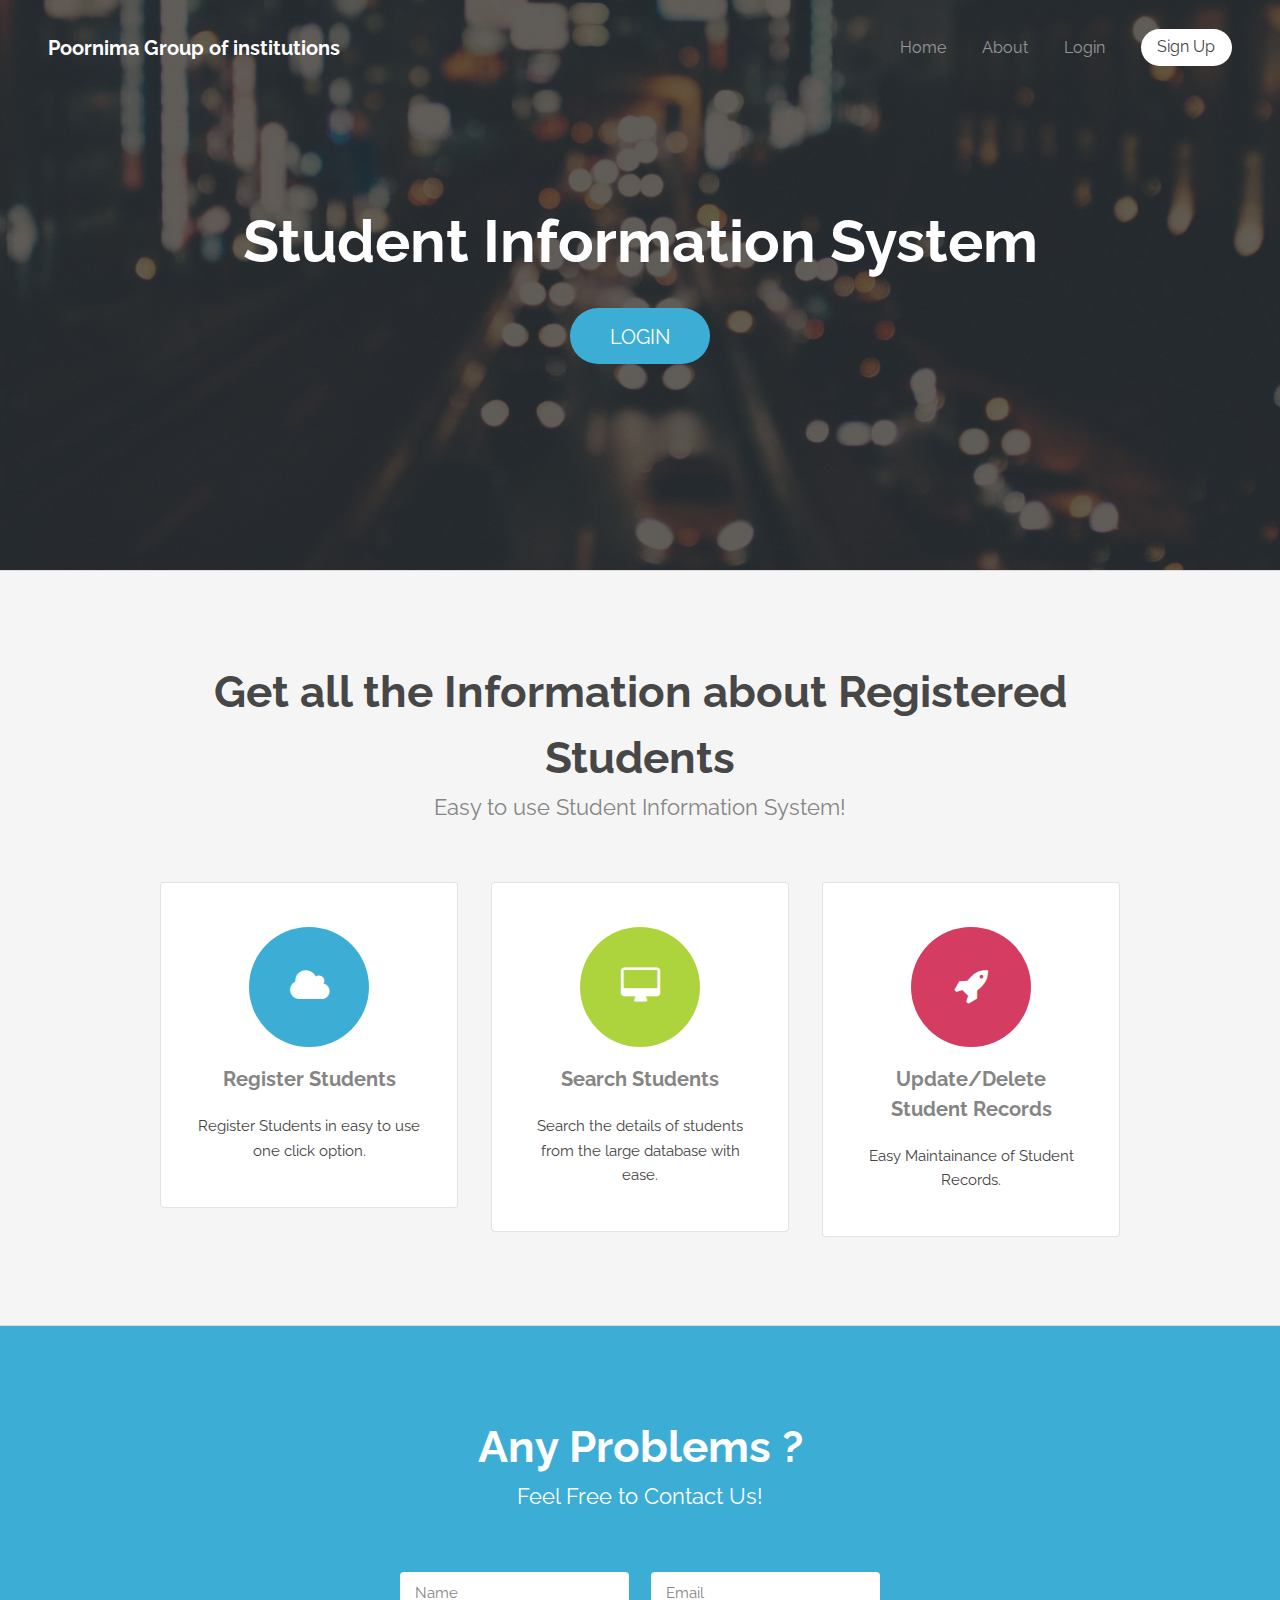
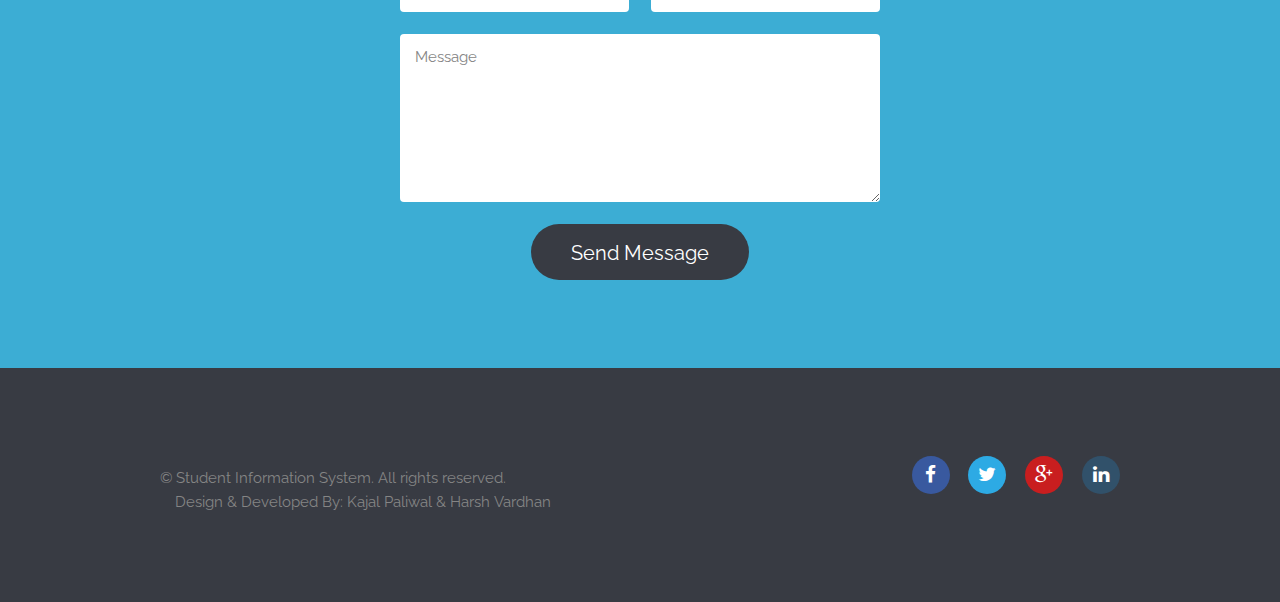
<file: index.html>
<!DOCTYPE html>

<html lang="en">
    <head>
        <meta charset="UTF-8">
        <title>Student Information System</title>
        <meta http-equiv="content-type" content="text/html; charset=utf-8" />
        <meta name="description" content="" />
        <meta name="keywords" content="" />
        <!--[if lte IE 8]><script src="js/html5shiv.js"></script><![endif]-->
        <script src="js/jquery.min.js"></script>
        <script src="js/skel.min.js"></script>
        <script src="js/skel-layers.min.js"></script>
        <script src="js/init.js"></script>
        <noscript>
        <link rel="stylesheet" href="css/skel.css" />
        <link rel="stylesheet" href="css/style.css" />
        <link rel="stylesheet" href="css/style-xlarge.css" />
        </noscript>
    </head>
    <body class="landing">

        
       <!-- Header -->
<header id="header">
    <h1><a href="index.html">Poornima Group of institutions </a></h1>
    <nav id="nav">
        <ul>
            <li><a href="index.html">Home</a></li>
            <li><a href="about.html">About</a></li>
            <li><a href="login.html">Login</a></li>
            <li><a href="registration.html" class="button special">Sign Up</a></li>
        </ul>
    </nav>
</header>

       
        <section id="banner">
            <h2>Student Information System</h2>
            
            <ul class="actions">
                <li>
                    <a href="login.html" class="button big">LOGIN</a>
                </li>
            </ul>
        </section>

        <!-- One -->
        <section id="one" class="wrapper style1 special">
            <div class="container">
                <header class="major">
                    <h2>Get all the Information about Registered Students</h2>
                    <p>Easy to use Student Information System!</p>
                </header>
                <div class="row 150%">
                    <div class="4u 12u$(medium)">
                        <section class="box">
                            <i class="icon big rounded color1 fa-cloud"></i>
                            <h3>Register Students</h3>
                            <p>Register Students in easy to use one click option.</p>
                        </section>
                    </div>
                    <div class="4u 12u$(medium)">
                        <section class="box">
                            <i class="icon big rounded color9 fa-desktop"></i>
                            <h3>Search Students</h3>
                            <p> Search the details of students from the large database with ease.</p>
                        </section>
                    </div>
                    <div class="4u$ 12u$(medium)">
                        <section class="box">
                            <i class="icon big rounded color6 fa-rocket"></i>
                            <h3>Update/Delete Student Records</h3>
                            <p>Easy Maintainance of Student Records.</p>
                        </section>
                    </div>
                </div>
            </div>
        </section>

       
        <!-- Three -->
        <section id="three" class="wrapper style3 special">
            <div class="container">
                <header class="major">
                    <h2>Any Problems ?</h2>
                    <p>Feel Free to Contact Us!</p>
                </header>
            </div>
            <div class="container 50%">
                <form action="#" method="post">
                    <div class="row uniform">
                        <div class="6u 12u$(small)">
                            <input name="name" id="name" value="" placeholder="Name" type="text">
                        </div>
                        <div class="6u$ 12u$(small)">
                            <input name="email" id="email" value="" placeholder="Email" type="email">
                        </div>
                        <div class="12u$">
                            <textarea name="message" id="message" placeholder="Message" rows="6"></textarea>
                        </div>
                        <div class="12u$">
                            <ul class="actions">
                                <li><input value="Send Message" class="special big" type="submit"></li>
                            </ul>
                        </div>
                    </div>
                </form>
            </div>
        </section>

       
       <!-- Footer -->
<footer id="footer">
    <div class="container">
        
        <div class="row">
            <div class="8u 12u$(medium)">
                <ul class="copyright">
                    <li>&copy; Student Information System. All rights reserved.</li>
                    <li>Design &amp; Developed By: Kajal Paliwal & Harsh Vardhan</li>
                </ul>
            </div>
            <div class="4u$ 12u$(medium)">
                <ul class="icons">
                    <li>
                        <a class="icon rounded fa-facebook"><span class="label">Facebook</span></a>
                    </li>
                    <li>
                        <a class="icon rounded fa-twitter"><span class="label">Twitter</span></a>
                    </li>
                    <li>
                        <a class="icon rounded fa-google-plus"><span class="label">Google+</span></a>
                    </li>
                    <li>
                        <a class="icon rounded fa-linkedin"><span class="label">LinkedIn</span></a>
                    </li>
                </ul>
            </div>
        </div>
    </div>
</footer>

    </body>
</html>
</file>
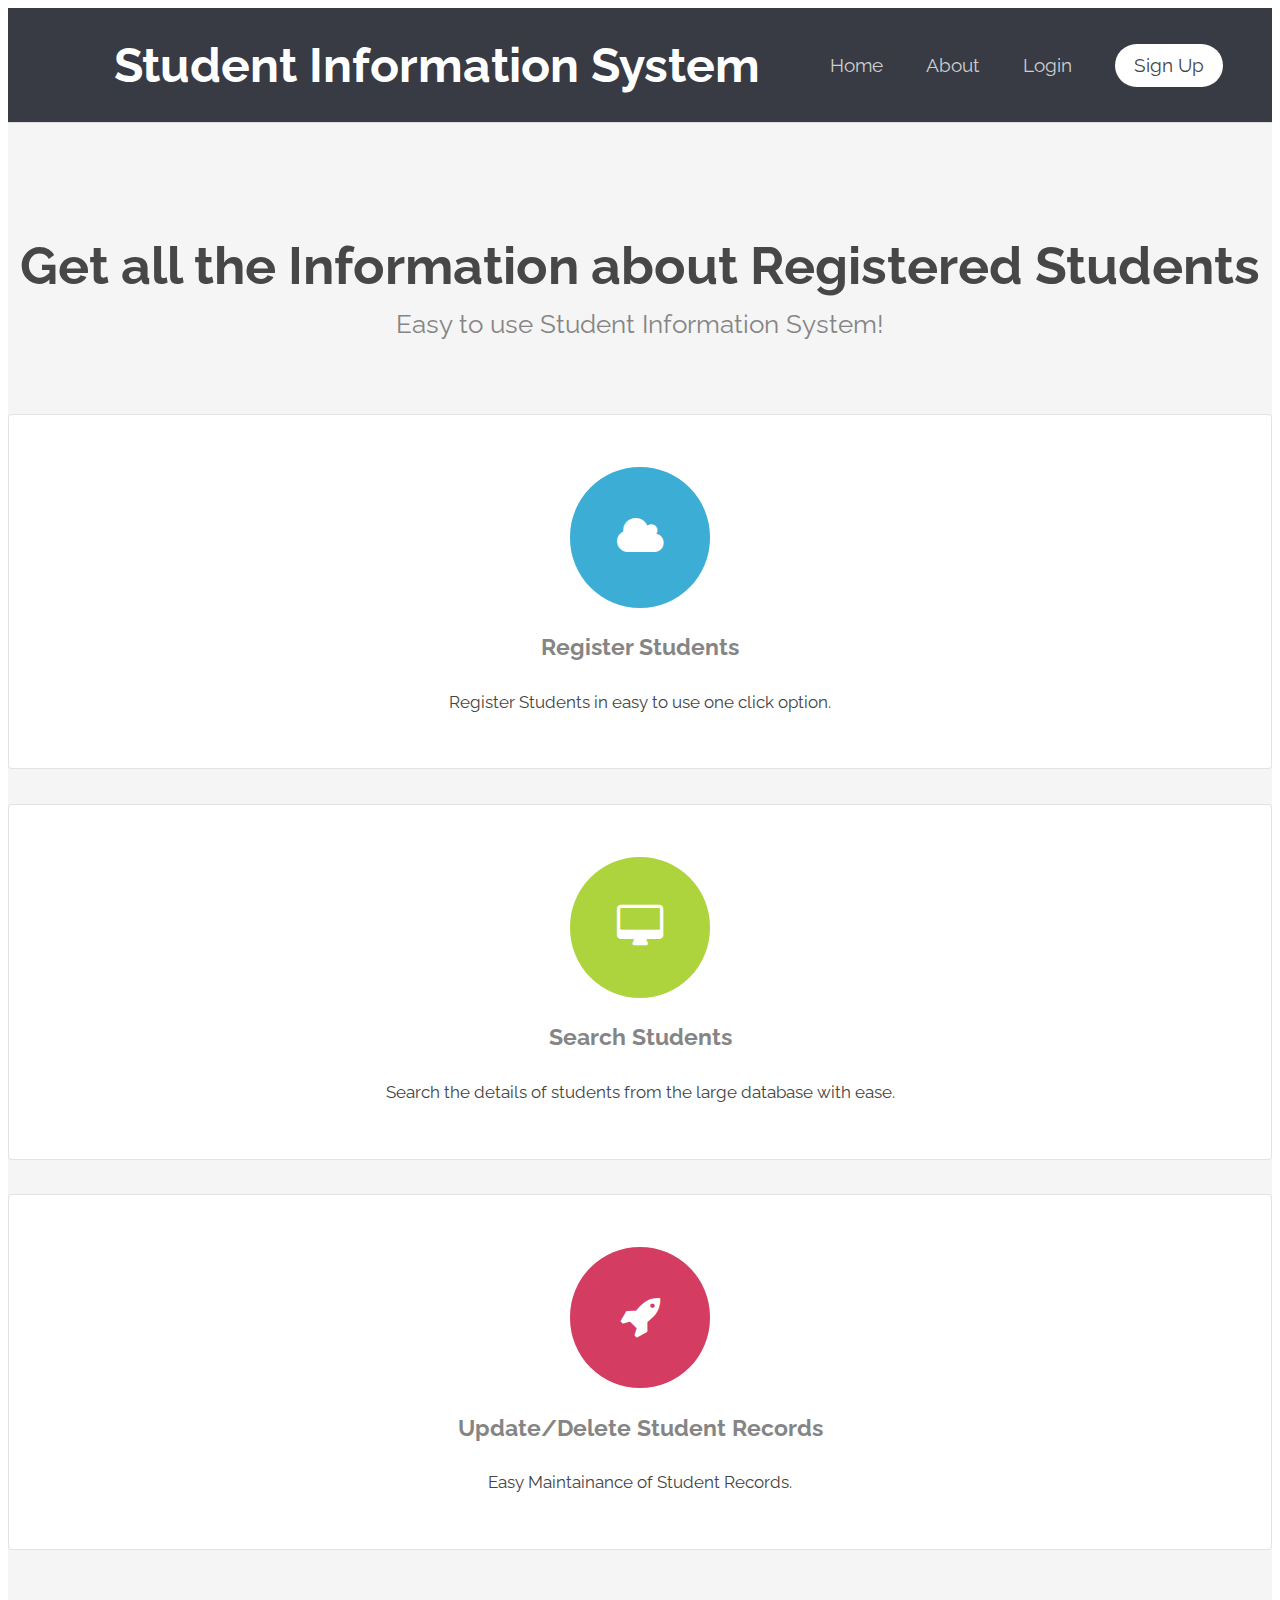
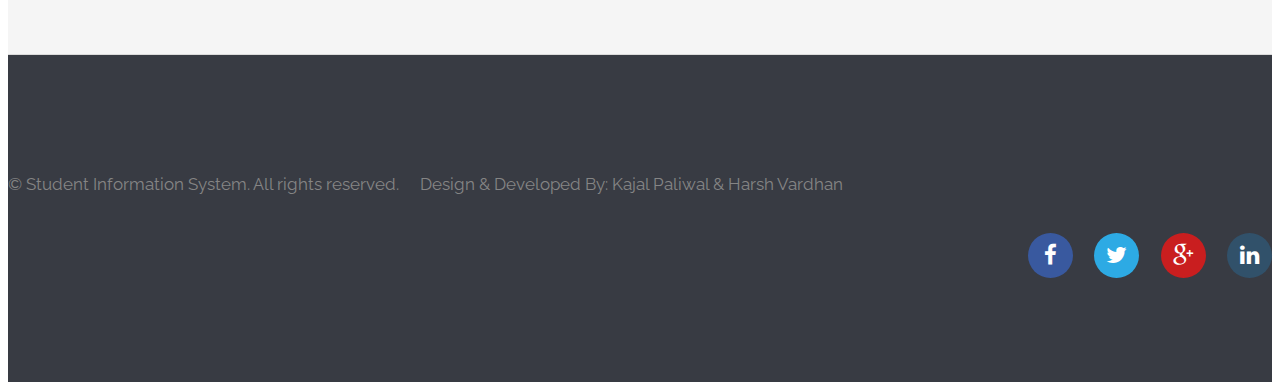
<file: about.html>
<!DOCTYPE html>

<html>
    <head>
        <meta charset="UTF-8">
        <title>About Us</title>
        <link href="css/style.css" rel="stylesheet">
    </head>
    <body>
        
        <!-- Header -->
<header id="header">
    <h1><a href="index.html">Student Information System</a></h1>
    <nav id="nav">
        <ul>
            <li><a href="index.html">Home</a></li>
            <li><a href="about.html">About</a></li>
            <li><a href="login.html">Login</a></li>
            <li><a href="registration.html" class="button special">Sign Up</a></li>
        </ul>
    </nav>
</header>
        <section id="one" class="wrapper style1 special">
            <div class="container">
                <header class="major">
                    <h2>Get all the Information about Registered Students</h2>
                    <p>Easy to use Student Information System!</p>
                </header>
                <div class="row 150%">
                    <div class="4u 12u$(medium)">
                        <section class="box">
                            <i class="icon big rounded color1 fa-cloud"></i>
                            <h3>Register Students</h3>
                            <p>Register Students in easy to use one click option.</p>
                        </section>
                    </div>
                    <div class="4u 12u$(medium)">
                        <section class="box">
                            <i class="icon big rounded color9 fa-desktop"></i>
                            <h3>Search Students</h3>
                            <p> Search the details of students from the large database with ease.</p>
                        </section>
                    </div>
                    <div class="4u$ 12u$(medium)">
                        <section class="box">
                            <i class="icon big rounded color6 fa-rocket"></i>
                            <h3>Update/Delete Student Records</h3>
                            <p>Easy Maintainance of Student Records.</p>
                        </section>
                    </div>
                </div>
            </div>
        </section>
        
       <!-- Footer -->
<footer id="footer">
    <div class="container">
        
        <div class="row">
            <div class="8u 12u$(medium)">
                <ul class="copyright">
                    <li>&copy; Student Information System. All rights reserved.</li>
                    <li>Design &amp; Developed By: Kajal Paliwal & Harsh Vardhan</li>
                </ul>
            </div>
            <div class="4u$ 12u$(medium)">
                <ul class="icons">
                    <li>
                        <a class="icon rounded fa-facebook"><span class="label">Facebook</span></a>
                    </li>
                    <li>
                        <a class="icon rounded fa-twitter"><span class="label">Twitter</span></a>
                    </li>
                    <li>
                        <a class="icon rounded fa-google-plus"><span class="label">Google+</span></a>
                    </li>
                    <li>
                        <a class="icon rounded fa-linkedin"><span class="label">LinkedIn</span></a>
                    </li>
                </ul>
            </div>
        </div>
    </div>
</footer>
    </body>
</html>
</file>
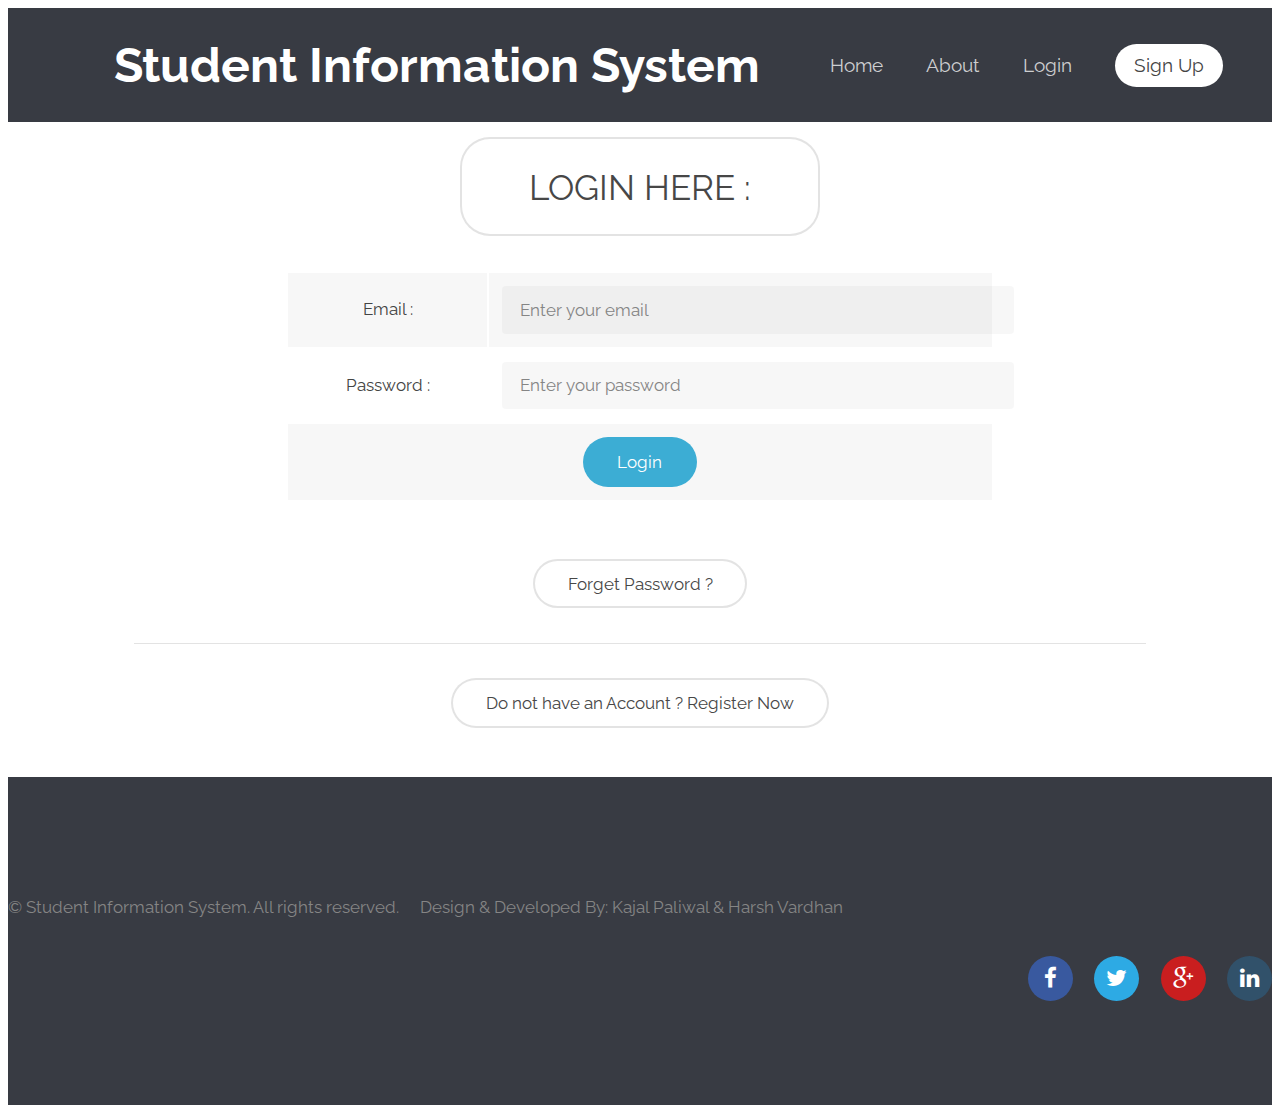
<file: login.html>
<!DOCTYPE html>

<html>
    <head>
        <meta charset="UTF-8">
        <title></title>
         <link href="css/style.css" rel="stylesheet">
        <style>
            #main{
                margin: auto;
                padding: 15px;
                text-align: center;
                min-height: 500px;
                width:80%;

            }
            table{
                margin: auto;
                width: 70%;
            }
            td{
                padding: 10px;
            }
        </style>
       
    </head>
    <body>
      
<!-- Header -->
<header id="header">
    <h1><a href="index.php">Student Information System</a></h1>
    <nav id="nav">
        <ul>
            <li><a href="index.html">Home</a></li>
            <li><a href="about.html">About</a></li>
            <li><a href="login.html">Login</a></li>
            <li><a href="registration.html" class="button special">Sign Up</a></li>
        </ul>
    </nav>
</header>

        <div id="main">
            <h1 class="button alt">LOGIN HERE : </h1>
            <form action="login.php" method="POST">
                <table>
                    <tr>
                        <td>Email : </td>
                        <td> <input type="text" name="email" value="" placeholder="Enter your email" required=""/></td>
                    </tr>
                    <tr>
                        <td>Password : </td>
                        <td> <input type="password" name="password" value="" placeholder="Enter your password" required=""/></td>
                    </tr>
                    <tr>
                        <td colspan="2">
                            <input type="submit"name="submit" value="Login" />
                        </td>
                    </tr>
                </table>
                <br><br>
                <a href="forgot_password.php" class="button alt">Forget Password ? </a>
                <br><hr>
                <a href="registration.php" class="button alt">Do not have an Account ? Register Now </a>

            </form>
         
        </div>

        <!-- Footer -->
<footer id="footer">
    <div class="container">
        
        <div class="row">
            <div class="8u 12u$(medium)">
                <ul class="copyright">
                    <li>&copy; Student Information System. All rights reserved.</li>
                    <li>Design &amp; Developed By: Kajal Paliwal & Harsh Vardhan</li>
                </ul>
            </div>
            <div class="4u$ 12u$(medium)">
                <ul class="icons">
                    <li>
                        <a class="icon rounded fa-facebook"><span class="label">Facebook</span></a>
                    </li>
                    <li>
                        <a class="icon rounded fa-twitter"><span class="label">Twitter</span></a>
                    </li>
                    <li>
                        <a class="icon rounded fa-google-plus"><span class="label">Google+</span></a>
                    </li>
                    <li>
                        <a class="icon rounded fa-linkedin"><span class="label">LinkedIn</span></a>
                    </li>
                </ul>
            </div>
        </div>
    </div>
</footer>
    </body>
</html>
</file>
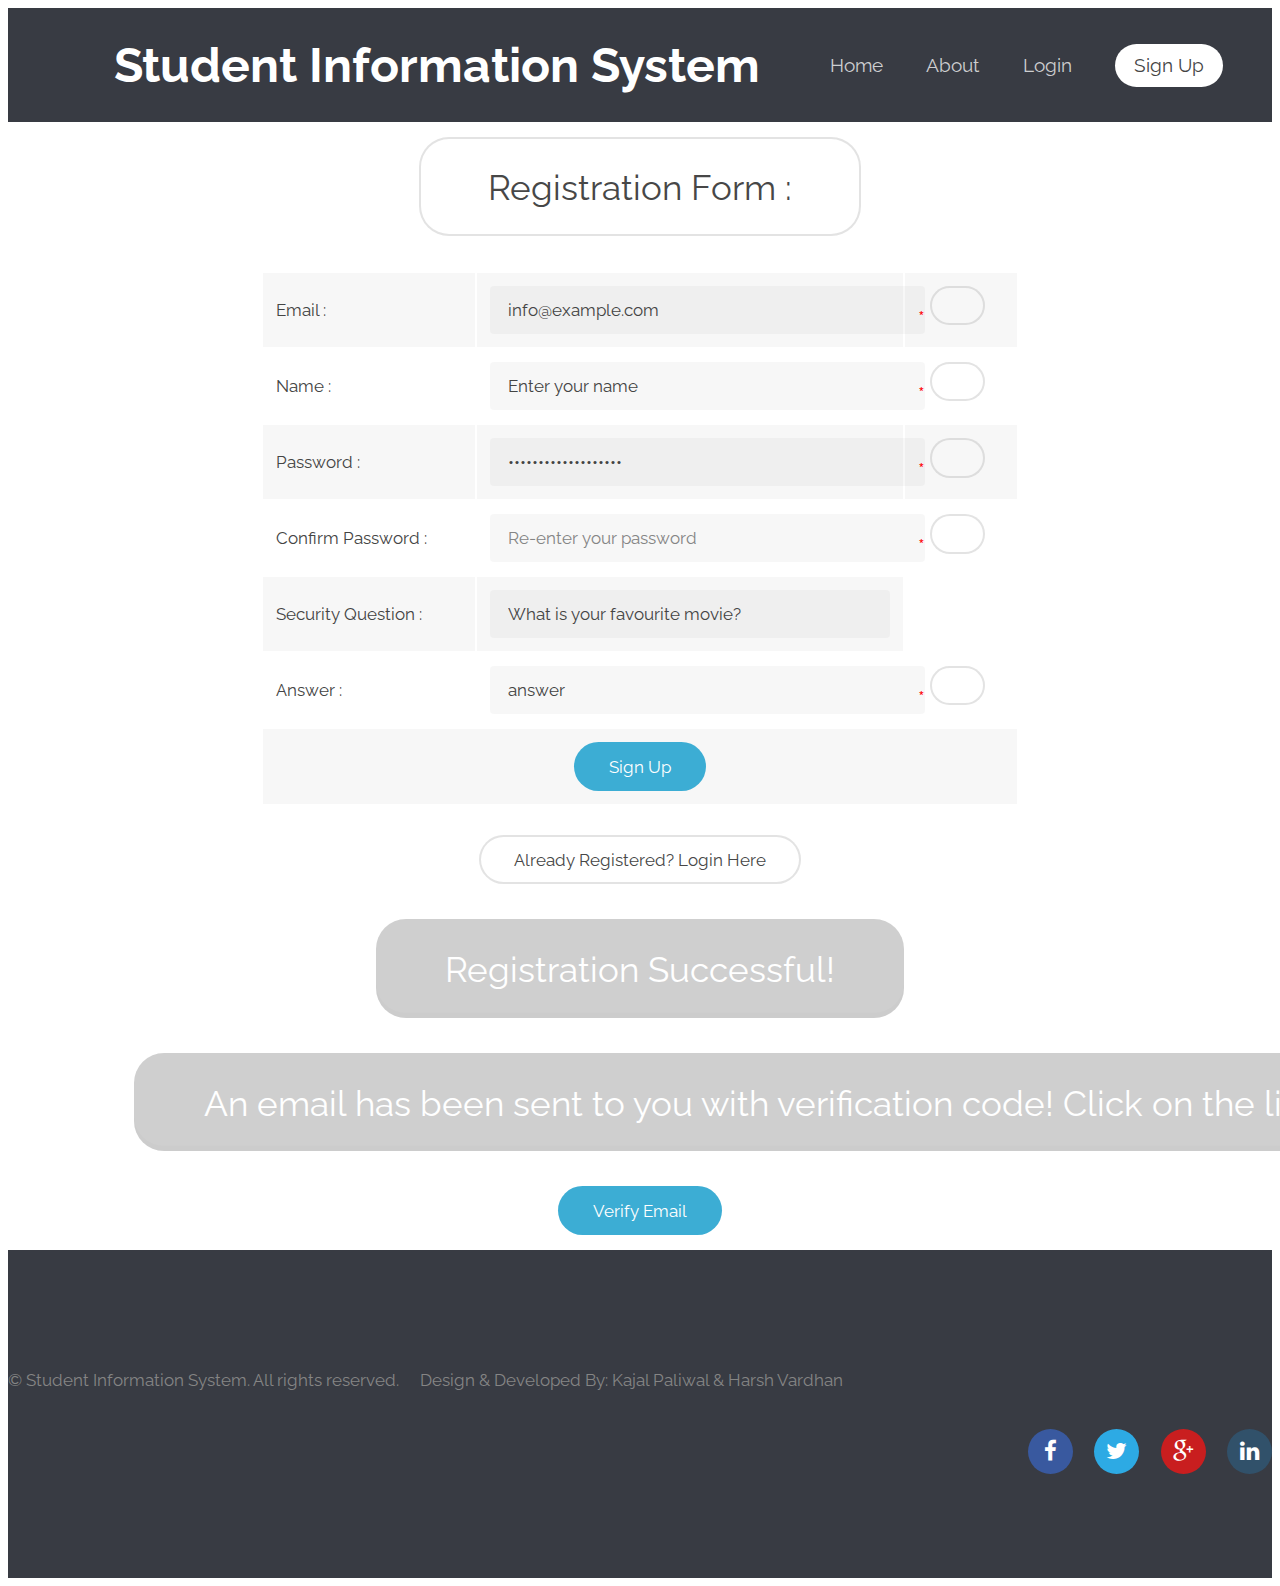
<file: registration.html>
<!DOCTYPE html>

<html>
    <head>
        <meta charset="UTF-8">
        <title></title>
        <link href="css/style.css" rel="stylesheet">
        
        <style>
            #main{
                margin: auto;
                padding: 15px;
                text-align: center;
                min-height: 500px;
                width:80%;

            }
            table{
                margin: auto;
                text-align: justify;
                width: 75%;
            }
            td{
                padding: 10px;
            }
            .error{
                color: red;
                font-size: 1.2em;
            }

        </style>

    </head>
    <body>
        <!-- Header -->
<header id="header">
    <h1><a href="index.html">Student Information System</a></h1>
    <nav id="nav">
        <ul>
            <li><a href="index.html">Home</a></li>
            <li><a href="about.html">About</a></li>
            <li><a href="login.html">Login</a></li>
            <li><a href="registration.html" class="button special">Sign Up</a></li>
        </ul>
    </nav>
</header>
        <div id="main">
            <h1 class="button alt">Registration Form : </h1>
                <form action="registration.php" method="POST">
                    <table>
                        <tr>
                            <td>Email : </td>
                            <td> <input type="text" name="email" value="info@example.com" placeholder="Enter your email"  /></td>
                            <td> <span class="error"> * </span>
                                
                                <span class="button alt small"></span>
                                
                            </td>
                        </tr>
                        <tr>
                            <td>Name : </td>
                            <td> <input type="text" name="name" value="Enter your name" placeholder="Enter your Name" /></td>
                            <td> <span class="error"> * </span>
                                
                                <span class="button alt small">  </span>
                                
                            </td>
                        </tr>
                        <tr>
                            <td>Password : </td>
                            <td> <input type="password" name="password" value="Enter your Password" placeholder="Enter your password" /></td>
                            <td> <span class="error"> * </span>
                                
                                <span class="button alt small"> </span>
                                
                            </td>
                        </tr>
                        <tr>
                            <td>Confirm Password : </td>
                            <td> <input type="password" name="confirm_password" value="" placeholder="Re-enter your password" /></td>
                            <td> <span class="error"> * </span>
                               
                                <span class="button alt small">  </span>
                               
                            </td>
                        </tr>
                        <tr>
                            <td>Security Question : </td>
                            <td> <select name="question">
                                    <option>What is your favourite movie?</option>
                                    <option>What is the name of your first school?</option>
                                    <option>What is your mother's first name?</option>
                                    <option>What is your favourtie pet?</option>
                                </select></td>
                        </tr>
                        <tr>
                            <td>Answer : </td>
                            <td> <input type="text" name="answer" value="answer" placeholder="Enter your answer" /></td>
                            <td> <span class="error"> * </span>
                               
                                <span class="button alt small">  </span>
                               
                            </td>
                        </tr>
                        <tr>
                            <td colspan="3" style="text-align:center">
                                <input type="submit" name="submit" value="Sign Up" />
                            </td>
                        </tr>
                    </table>
                    <br>
                    <a href="login.php" class="button alt">Already Registered? Login Here </a>

                </form>
                <h1 class="button disabled">Registration Successful!</h1><br>
                <h1 class="button disabled">An email has been sent to you with verification code! Click on the link or copy the verification code and verify here..</h1><br>
                <a href="verify_email.php" class="button">Verify Email</a>

        </div>
        
        <!-- Footer -->
<footer id="footer">
    <div class="container">
        
        <div class="row">
            <div class="8u 12u$(medium)">
                <ul class="copyright">
                    <li>&copy; Student Information System. All rights reserved.</li>
                    <li>Design &amp; Developed By: Kajal Paliwal & Harsh Vardhan</li>
                </ul>
            </div>
            <div class="4u$ 12u$(medium)">
                <ul class="icons">
                    <li>
                        <a class="icon rounded fa-facebook"><span class="label">Facebook</span></a>
                    </li>
                    <li>
                        <a class="icon rounded fa-twitter"><span class="label">Twitter</span></a>
                    </li>
                    <li>
                        <a class="icon rounded fa-google-plus"><span class="label">Google+</span></a>
                    </li>
                    <li>
                        <a class="icon rounded fa-linkedin"><span class="label">LinkedIn</span></a>
                    </li>
                </ul>
            </div>
        </div>
    </div>
</footer>
    </body>
</html>
</file>
<file: css/style-xlarge.css>
/*
	Transit by TEMPLATED
	templated.co @templatedco
	Released for free under the Creative Commons Attribution 3.0 license (templated.co/license)
*/

/* Basic */

	body, input, select, textarea {
		font-size: 11pt;
	}
</file>
<file: css/skel.css>
/* Resets (http://meyerweb.com/eric/tools/css/reset/ | v2.0 | 20110126 | License: none (public domain)) */

	html,body,div,span,applet,object,iframe,h1,h2,h3,h4,h5,h6,p,blockquote,pre,a,abbr,acronym,address,big,cite,code,del,dfn,em,img,ins,kbd,q,s,samp,small,strike,strong,sub,sup,tt,var,b,u,i,center,dl,dt,dd,ol,ul,li,fieldset,form,label,legend,table,caption,tbody,tfoot,thead,tr,th,td,article,aside,canvas,details,embed,figure,figcaption,footer,header,hgroup,menu,nav,output,ruby,section,summary,time,mark,audio,video{margin:0;padding:0;border:0;font-size:100%;font:inherit;vertical-align:baseline;}article,aside,details,figcaption,figure,footer,header,hgroup,menu,nav,section{display:block;}body{line-height:1;}ol,ul{list-style:none;}blockquote,q{quotes:none;}blockquote:before,blockquote:after,q:before,q:after{content:'';content:none;}table{border-collapse:collapse;border-spacing:0;}body{-webkit-text-size-adjust:none}

/* Box Model */

	*, *:before, *:after {
		-moz-box-sizing: border-box;
		-webkit-box-sizing: border-box;
		box-sizing: border-box;
	}

/* Container */

	.container {
		margin-left: auto;
		margin-right: auto;

		/* width: (containers) */
		width: 1200px;
	}

	/* Modifiers */

		/* 125% */
			.container.\31 25\25 {
				width: 100%;

				/* max-width: (containers * 1.25) */
				max-width: 1500px;

				/* min-width: (containers) */
				min-width: 1200px;
			}

		/* 75% */
			.container.\37 5\25 {

				/* width: (containers * 0.75) */
				width: 900px;

			}

		/* 50% */
			.container.\35 0\25 {

				/* width: (containers * 0.50) */
				width: 600px;

			}

		/* 25% */
			.container.\32 5\25 {

				/* width: (containers * 0.25) */
				width: 300px;

			}

/* Grid */

	.row {
		border-bottom: solid 1px transparent;
	}

	.row > * {
		float: left;
	}

	.row:after, .row:before {
		content: '';
		display: block;
		clear: both;
		height: 0;
	}

	.row.uniform > * > :first-child {
		margin-top: 0;
	}

	.row.uniform > * > :last-child {
		margin-bottom: 0;
	}

	/* Gutters */

		/* Normal */

			.row > * {
				/* padding: (gutters.horizontal) 0 0 (gutters.vertical) */
				padding: 0 0 0 2em;
			}

			.row {
				/* margin: -(gutters.horizontal) 0 -1px -(gutters.vertical) */
				margin: 0 0 -1px -2em;
			}

			.row.uniform > * {
				/* padding: (gutters.vertical) 0 0 (gutters.vertical) */
				padding: 2em 0 0 2em;
			}

			.row.uniform {
				/* margin: -(gutters.vertical) 0 -1px -(gutters.vertical) */
				margin: -2em 0 -1px -2em;
			}

		/* 200% */

			.row.\32 00\25 > * {
				/* padding: (gutters.horizontal) 0 0 (gutters.vertical) */
				padding: 0 0 0 4em;
			}

			.row.\32 00\25 {
				/* margin: -(gutters.horizontal) 0 -1px -(gutters.vertical) */
				margin: 0 0 -1px -4em;
			}

			.row.uniform.\32 00\25 > * {
				/* padding: (gutters.vertical) 0 0 (gutters.vertical) */
				padding: 4em 0 0 4em;
			}

			.row.uniform.\32 00\25 {
				/* margin: -(gutters.vertical) 0 -1px -(gutters.vertical) */
				margin: -4em 0 -1px -4em;
			}

		/* 150% */

			.row.\31 50\25 > * {
				/* padding: (gutters.horizontal) 0 0 (gutters.vertical) */
				padding: 0 0 0 1.5em;
			}

			.row.\31 50\25 {
				/* margin: -(gutters.horizontal) 0 -1px -(gutters.vertical) */
				margin: 0 0 -1px -1.5em;
			}

			.row.uniform.\31 50\25 > * {
				/* padding: (gutters.vertical) 0 0 (gutters.vertical) */
				padding: 1.5em 0 0 1.5em;
			}

			.row.uniform.\31 50\25 {
				/* margin: -(gutters.vertical) 0 -1px -(gutters.vertical) */
				margin: -1.5em 0 -1px -1.5em;
			}

		/* 50% */

			.row.\35 0\25 > * {
				/* padding: (gutters.horizontal) 0 0 (gutters.vertical) */
				padding: 0 0 0 1em;
			}

			.row.\35 0\25 {
				/* margin: -(gutters.horizontal) 0 -1px -(gutters.vertical) */
				margin: 0 0 -1px -1em;
			}

			.row.uniform.\35 0\25 > * {
				/* padding: (gutters.vertical) 0 0 (gutters.vertical) */
				padding: 1em 0 0 1em;
			}

			.row.uniform.\35 0\25 {
				/* margin: -(gutters.vertical) 0 -1px -(gutters.vertical) */
				margin: -1em 0 -1px -1em;
			}

		/* 25% */

			.row.\32 5\25 > * {
				/* padding: (gutters.horizontal) 0 0 (gutters.vertical) */
				padding: 0 0 0 0.5em;
			}

			.row.\32 5\25 {
				/* margin: -(gutters.horizontal) 0 -1px -(gutters.vertical) */
				margin: 0 0 -1px -0.5em;
			}

			.row.uniform.\32 5\25 > * {
				/* padding: (gutters.vertical) 0 0 (gutters.vertical) */
				padding: 0.5em 0 0 0.5em;
			}

			.row.uniform.\32 5\25 {
				/* margin: -(gutters.vertical) 0 -1px -(gutters.vertical) */
				margin: -0.5em 0 -1px -0.5em;
			}

		/* 0% */

			.row.\30 \25 > * {
				padding: 0;
			}

			.row.\30 \25 {
				margin: 0 0 -1px 0;
			}

	/* Cells */

		.\31 2u, .\31 2u\24 { width: 100%; clear: none; margin-left: 0; }
		.\31 1u, .\31 1u\24 { width: 91.6666666667%; clear: none; margin-left: 0; }
		.\31 0u, .\31 0u\24 { width: 83.3333333333%; clear: none; margin-left: 0; }
		.\39 u, .\39 u\24 { width: 75%; clear: none; margin-left: 0; }
		.\38 u, .\38 u\24 { width: 66.6666666667%; clear: none; margin-left: 0; }
		.\37 u, .\37 u\24 { width: 58.3333333333%; clear: none; margin-left: 0; }
		.\36 u, .\36 u\24 { width: 50%; clear: none; margin-left: 0; }
		.\35 u, .\35 u\24 { width: 41.6666666667%; clear: none; margin-left: 0; }
		.\34 u, .\34 u\24 { width: 33.3333333333%; clear: none; margin-left: 0; }
		.\33 u, .\33 u\24 { width: 25%; clear: none; margin-left: 0; }
		.\32 u, .\32 u\24 { width: 16.6666666667%; clear: none; margin-left: 0; }
		.\31 u, .\31 u\24 { width: 8.3333333333%; clear: none; margin-left: 0; }

		.\31 2u\24 + *,
		.\31 1u\24 + *,
		.\31 0u\24 + *,
		.\39 u\24 + *,
		.\38 u\24 + *,
		.\37 u\24 + *,
		.\36 u\24 + *,
		.\35 u\24 + *,
		.\34 u\24 + *,
		.\33 u\24 + *,
		.\32 u\24 + *,
		.\31 u\24 + * {
			clear: left;
		}

		.\-11u { margin-left: 91.6666666667% }
		.\-10u { margin-left: 83.3333333333% }
		.\-9u { margin-left: 75% }
		.\-8u { margin-left: 66.6666666667% }
		.\-7u { margin-left: 58.3333333333% }
		.\-6u { margin-left: 50% }
		.\-5u { margin-left: 41.6666666667% }
		.\-4u { margin-left: 33.3333333333% }
		.\-3u { margin-left: 25% }
		.\-2u { margin-left: 16.6666666667% }
		.\-1u { margin-left: 8.3333333333% }
</file>
<file: css/style.css>
@charset "UTF-8";
@import url(font-awesome.min.css);
@import url(http://fonts.googleapis.com/css?family=Raleway:700,400);



/* Basic */

	body {
		background: #fff;
	}

		body.is-loading *, body.is-loading *:before, body.is-loading *:after {
			-moz-animation: none !important;
			-webkit-animation: none !important;
			-o-animation: none !important;
			-ms-animation: none !important;
			animation: none !important;
			-moz-transition: none !important;
			-webkit-transition: none !important;
			-o-transition: none !important;
			-ms-transition: none !important;
			transition: none !important;
		}

	body, input, select, textarea {
		color: #444;
		font-family: "Raleway", Helvetica, sans-serif;
		font-size: 13pt;
		font-weight: 400;
		line-height: 1.65em;
	}

	a {
		color: #383b43;
		text-decoration: none;
	}

		a:active, a:hover {
			text-decoration: underline;
		}

	strong, b {
		color: #474747;
		font-weight: 700;
	}

	em, i {
		font-style: italic;
	}

	p {
		margin: 0 0 2em 0;
	}

	h1, h2, h3, h4, h5, h6 {
		color: #474747;
		font-weight: 700;
		line-height: 1em;
		margin: 0 0 1em 0;
	}

		h1 a, h2 a, h3 a, h4 a, h5 a, h6 a {
			color: inherit;
			text-decoration: none;
		}

	h2 {
		font-size: 1.75em;
		line-height: 1.5em;
	}

	h3 {
		font-size: 1.35em;
		line-height: 1.5em;
	}

	h4 {
		font-size: 1.1em;
		line-height: 1.5em;
	}

	h5 {
		font-size: 0.9em;
		line-height: 1.5em;
	}

	h6 {
		font-size: 0.7em;
		line-height: 1.5em;
	}

	sub {
		font-size: 0.8em;
		position: relative;
		top: 0.5em;
	}

	sup {
		font-size: 0.8em;
		position: relative;
		top: -0.5em;
	}

	hr {
		border: 0;
		border-bottom: solid 1px rgba(144, 144, 144, 0.25);
		margin: 2em 0;
	}

		hr.major {
			margin: 3em 0;
		}

	blockquote {
		border-left: solid 4px rgba(144, 144, 144, 0.25);
		font-style: italic;
		margin: 0 0 2em 0;
		padding: 0.5em 0 0.5em 2em;
	}

	code {
		background: rgba(144, 144, 144, 0.075);
		border-radius: 4px;
		border: solid 1px rgba(144, 144, 144, 0.25);
		font-family: "Courier New", monospace;
		font-size: 0.9em;
		margin: 0 0.25em;
		padding: 0.25em 0.65em;
	}

	pre {
		-webkit-overflow-scrolling: touch;
		font-family: "Courier New", monospace;
		font-size: 0.9em;
		margin: 0 0 2em 0;
	}

		pre code {
			display: block;
			line-height: 1.75em;
			padding: 1em 1.5em;
			overflow-x: auto;
		}

	.align-left {
		text-align: left;
	}

	.align-center {
		text-align: center;
	}

	.align-right {
		text-align: right;
	}

/* Section/Article */

	section.special, article.special {
		text-align: center;
	}

	header p {
		color: #858585;
		position: relative;
		margin: 0 0 1.5em 0;
	}

	header h2 + p {
		font-size: 1.25em;
		margin-top: -1em;
		line-height: 1.5em;
	}

	header h3 + p {
		font-size: 1.1em;
		margin-top: -0.8em;
		line-height: 1.5em;
	}

	header h4 + p,
	header h5 + p,
	header h6 + p {
		font-size: 0.9em;
		margin-top: -0.6em;
		line-height: 1.5em;
	}

	header.major {
		text-align: center;
		margin-bottom: 4em;
	}

		header.major h2 {
			font-size: 3em;
			margin-bottom: 0.5em;
		}

		header.major p {
			font-size: 1.5em;
		}

/* Form */

	form {
		margin: 0 0 2em 0;
	}

	label {
		color: #474747;
		display: block;
		font-size: 0.9em;
		font-weight: 700;
		margin: 0 0 1em 0;
	}

	input[type="text"],
	input[type="password"],
	input[type="email"],
	select,
	textarea {
		-moz-appearance: none;
		-webkit-appearance: none;
		-o-appearance: none;
		-ms-appearance: none;
		appearance: none;
		background: rgba(144, 144, 144, 0.075);
		border-radius: 4px;
		border: none;
		color: inherit;
		display: block;
		outline: 0;
		padding: 0 1em;
		text-decoration: none;
		width: 100%;
	}

		input[type="text"]:invalid,
		input[type="password"]:invalid,
		input[type="email"]:invalid,
		select:invalid,
		textarea:invalid {
			box-shadow: none;
		}

		input[type="text"]:focus,
		input[type="password"]:focus,
		input[type="email"]:focus,
		select:focus,
		textarea:focus {
			border-color: #383b43;
			box-shadow: 0 0 0 1px #383b43;
		}

	.select-wrapper {
		text-decoration: none;
		display: block;
		position: relative;
	}

		.select-wrapper:before {
			content: "";
			-moz-osx-font-smoothing: grayscale;
			-webkit-font-smoothing: antialiased;
			font-family: FontAwesome;
			font-style: normal;
			font-weight: normal;
			text-transform: none !important;
		}

		.select-wrapper:before {
			color: rgba(144, 144, 144, 0.25);
			display: block;
			height: 2.75em;
			line-height: 2.75em;
			pointer-events: none;
			position: absolute;
			right: 0;
			text-align: center;
			top: 0;
			width: 2.75em;
		}

		.select-wrapper select::-ms-expand {
			display: none;
		}

	input[type="text"],
	input[type="password"],
	input[type="email"],
	select {
		height: 2.75em;
	}

	textarea {
		padding: 0.75em 1em;
	}

	input[type="checkbox"],
	input[type="radio"] {
		-moz-appearance: none;
		-webkit-appearance: none;
		-o-appearance: none;
		-ms-appearance: none;
		appearance: none;
		display: block;
		float: left;
		margin-right: -2em;
		opacity: 0;
		width: 1em;
		z-index: -1;
	}

		input[type="checkbox"] + label,
		input[type="radio"] + label {
			text-decoration: none;
			color: #444;
			cursor: pointer;
			display: inline-block;
			font-size: 1em;
			font-weight: 400;
			padding-left: 2.4em;
			padding-right: 0.75em;
			position: relative;
		}

			input[type="checkbox"] + label:before,
			input[type="radio"] + label:before {
				-moz-osx-font-smoothing: grayscale;
				-webkit-font-smoothing: antialiased;
				font-family: FontAwesome;
				font-style: normal;
				font-weight: normal;
				text-transform: none !important;
			}

			input[type="checkbox"] + label:before,
			input[type="radio"] + label:before {
				background: rgba(144, 144, 144, 0.075);
				border-radius: 4px;
				border: solid 1px rgba(144, 144, 144, 0.25);
				content: '';
				display: inline-block;
				height: 1.65em;
				left: 0;
				line-height: 1.58125em;
				position: absolute;
				text-align: center;
				top: 0;
				width: 1.65em;
			}

		input[type="checkbox"]:checked + label:before,
		input[type="radio"]:checked + label:before {
			background: #3cadd4;
			border-color: #3cadd4;
			color: #ffffff;
			content: '\f00c';
		}

		input[type="checkbox"]:focus + label:before,
		input[type="radio"]:focus + label:before {
			border-color: #383b43;
			box-shadow: 0 0 0 1px #383b43;
		}

	input[type="checkbox"] + label:before {
		border-radius: 4px;
	}

	input[type="radio"] + label:before {
		border-radius: 100%;
	}

	::-webkit-input-placeholder {
		color: #858585 !important;
		opacity: 1.0;
	}

	:-moz-placeholder {
		color: #858585 !important;
		opacity: 1.0;
	}

	::-moz-placeholder {
		color: #858585 !important;
		opacity: 1.0;
	}

	:-ms-input-placeholder {
		color: #858585 !important;
		opacity: 1.0;
	}

	.formerize-placeholder {
		color: #858585 !important;
		opacity: 1.0;
	}

/* Box */

	.box {
		border-radius: 4px;
		border: solid 1px rgba(144, 144, 144, 0.25);
		margin-bottom: 2em;
		padding: 1.5em;
	}

		.box > :last-child,
		.box > :last-child > :last-child,
		.box > :last-child > :last-child > :last-child {
			margin-bottom: 0;
		}

		.box.alt {
			border: 0;
			border-radius: 0;
			padding: 0;
		}

/* Icon */

	.icon {
		text-decoration: none;
		border-bottom: none;
		position: relative;
	}

		.icon:before {
			-moz-osx-font-smoothing: grayscale;
			-webkit-font-smoothing: antialiased;
			font-family: FontAwesome;
			font-style: normal;
			font-weight: normal;
			text-transform: none !important;
		}

		.icon:active, .icon:hover {
			text-decoration: none;
		}

		.icon > .label {
			display: none;
		}

		.icon.rounded {
			background-color: #383b43;
			border-radius: 100%;
			color: #ffffff;
			display: inline-block;
			height: 3.25em;
			line-height: 3.25em;
			text-align: center;
			width: 3.25em;
		}

			.icon.rounded.big {
				font-size: 2.5em;
				margin-bottom: 0.5em;
			}

			.icon.rounded.color1 {
				background-color: #3cadd4;
			}

			.icon.rounded.color2 {
				background-color: #3c61d4;
			}

			.icon.rounded.color3 {
				background-color: #633cd4;
			}

			.icon.rounded.color4 {
				background-color: #af3cd4;
			}

			.icon.rounded.color5 {
				background-color: #d43cad;
			}

			.icon.rounded.color6 {
				background-color: #d43c61;
			}

			.icon.rounded.color7 {
				background-color: #d4633c;
			}

			.icon.rounded.color8 {
				background-color: #d4af3c;
			}

			.icon.rounded.color9 {
				background-color: #add43c;
			}

			.icon.rounded.color10 {
				background-color: #61d43c;
			}

			.icon.rounded.fa-twitter {
				background-color: #2daae4;
			}

			.icon.rounded.fa-facebook {
				background-color: #39599f;
			}

			.icon.rounded.fa-google-plus {
				background-color: #c91e1f;
			}

			.icon.rounded.fa-dribbble {
				background-color: #c4376b;
			}

			.icon.rounded.fa-tumblr, .icon.rounded.fa-linkedin {
				background-color: #31516a;
			}

			.icon.rounded.fa-rss {
				background-color: #f2600b;
			}

/* Image */

	.image {
		border-radius: 4px;
		border: 0;
		display: inline-block;
		position: relative;
	}

		.image img {
			border-radius: 4px;
			display: block;
		}

		.image.left {
			float: left;
			padding: 0 1.5em 1em 0;
			top: 0.25em;
		}

		.image.right {
			float: right;
			padding: 0 0 1em 1.5em;
			top: 0.25em;
		}

		.image.left, .image.right {
			max-width: 40%;
		}

			.image.left img, .image.right img {
				width: 100%;
			}

		.image.fit {
			display: block;
			margin: 0 0 2em 0;
			width: 100%;
		}

			.image.fit img {
				width: 100%;
			}

/* List */

	ol {
		list-style: decimal;
		margin: 0 0 2em 0;
		padding-left: 1.25em;
	}

		ol li {
			padding-left: 0.25em;
		}

	ul {
		list-style: disc;
		margin: 0 0 2em 0;
		padding-left: 1em;
	}

		ul li {
			padding-left: 0.5em;
		}

		ul.alt {
			list-style: none;
			padding-left: 0;
		}

			ul.alt li {
				border-top: solid 1px rgba(144, 144, 144, 0.25);
				padding: 0.5em 0;
			}

				ul.alt li:first-child {
					border-top: 0;
					padding-top: 0;
				}

		ul.unstyled {
			list-style: none;
			padding-left: 0;
		}

			ul.unstyled li {
				padding: 0.4em 0;
			}

		ul.icons {
			cursor: default;
			list-style: none;
			padding-left: 0;
		}

			ul.icons li {
				display: inline-block;
				padding: 0 1em 0 0;
			}

				ul.icons li:last-child {
					padding-right: 0;
				}

				ul.icons li .icon:before {
					font-size: 2em;
				}

		ul.actions {
			cursor: default;
			list-style: none;
			padding-left: 0;
		}

			ul.actions li {
				display: inline-block;
				padding: 0 1em 0 0;
				vertical-align: middle;
			}

				ul.actions li:last-child {
					padding-right: 0;
				}

			ul.actions.small li {
				padding: 0 0.5em 0 0;
			}

			ul.actions.vertical li {
				display: block;
				padding: 1em 0 0 0;
			}

				ul.actions.vertical li:first-child {
					padding-top: 0;
				}

				ul.actions.vertical li > * {
					margin-bottom: 0;
				}

			ul.actions.vertical.small li {
				padding: 0.5em 0 0 0;
			}

				ul.actions.vertical.small li:first-child {
					padding-top: 0;
				}

			ul.actions.fit {
				display: table;
				margin-left: -1em;
				padding: 0;
				table-layout: fixed;
				width: calc(100% + 1em);
			}

				ul.actions.fit li {
					display: table-cell;
					padding: 0 0 0 1em;
				}

					ul.actions.fit li > * {
						margin-bottom: 0;
					}

				ul.actions.fit.small {
					margin-left: -0.5em;
					width: calc(100% + 0.5em);
				}

					ul.actions.fit.small li {
						padding: 0 0 0 0.5em;
					}

	dl {
		margin: 0 0 2em 0;
	}

/* Table */

	.table-wrapper {
		-webkit-overflow-scrolling: touch;
		overflow-x: auto;
	}

	table {
		margin: 0 0 2em 0;
		width: 100%;
	}

		table tbody tr {
			border: solid 1px rgba(144, 144, 144, 0.25);
			border-left: 0;
			border-right: 0;
		}

			table tbody tr:nth-child(2n + 1) {
				background-color: rgba(144, 144, 144, 0.075);
			}

		table td {
			padding: 0.75em 0.75em;
		}

		table th {
			color: #474747;
			font-size: 0.9em;
			font-weight: 700;
			padding: 0 0.75em 0.75em 0.75em;
			text-align: left;
		}

		table thead {
			border-bottom: solid 2px rgba(144, 144, 144, 0.25);
		}

		table tfoot {
			border-top: solid 2px rgba(144, 144, 144, 0.25);
		}

		table.alt {
			border-collapse: separate;
		}

			table.alt tbody tr td {
				border: solid 1px rgba(144, 144, 144, 0.25);
				border-left-width: 0;
				border-top-width: 0;
			}

				table.alt tbody tr td:first-child {
					border-left-width: 1px;
				}

			table.alt tbody tr:first-child td {
				border-top-width: 1px;
			}

			table.alt thead {
				border-bottom: 0;
			}

			table.alt tfoot {
				border-top: 0;
			}

/* Button */

	input[type="submit"],
	input[type="reset"],
	input[type="button"],
	.button {
		-moz-appearance: none;
		-webkit-appearance: none;
		-o-appearance: none;
		-ms-appearance: none;
		appearance: none;
		-moz-transition: background-color 0.2s ease-in-out, color 0.2s ease-in-out;
		-webkit-transition: background-color 0.2s ease-in-out, color 0.2s ease-in-out;
		-o-transition: background-color 0.2s ease-in-out, color 0.2s ease-in-out;
		-ms-transition: background-color 0.2s ease-in-out, color 0.2s ease-in-out;
		transition: background-color 0.2s ease-in-out, color 0.2s ease-in-out;
		background-color: #3cadd4;
		border-radius: 30px;
		border: 0;
		color: #ffffff !important;
		cursor: pointer;
		display: inline-block;
		font-weight: 400;
		height: 2.85em;
		line-height: 2.95em;
		padding: 0 2em;
		text-align: center;
		text-decoration: none;
		white-space: nowrap;
	}

		input[type="submit"]:hover,
		input[type="reset"]:hover,
		input[type="button"]:hover,
		.button:hover {
			background-color: #51b6d9;
			text-decoration: none;
		}

		input[type="submit"]:active,
		input[type="reset"]:active,
		input[type="button"]:active,
		.button:active {
			background-color: #2da2ca;
			text-decoration: none;
		}

		input[type="submit"].icon,
		input[type="reset"].icon,
		input[type="button"].icon,
		.button.icon {
			padding-left: 1.35em;
		}

			input[type="submit"].icon:before,
			input[type="reset"].icon:before,
			input[type="button"].icon:before,
			.button.icon:before {
				margin-right: 0.5em;
			}

		input[type="submit"].fit,
		input[type="reset"].fit,
		input[type="button"].fit,
		.button.fit {
			display: block;
			margin: 0 0 1em 0;
			width: 100%;
		}

		input[type="submit"].small,
		input[type="reset"].small,
		input[type="button"].small,
		.button.small {
			font-size: 0.8em;
		}

		input[type="submit"].big,
		input[type="reset"].big,
		input[type="button"].big,
		.button.big {
			font-size: 1.35em;
		}

		input[type="submit"].alt,
		input[type="reset"].alt,
		input[type="button"].alt,
		.button.alt {
			background-color: transparent;
			box-shadow: inset 0 0 0 2px rgba(144, 144, 144, 0.25);
			color: #474747 !important;
		}

			input[type="submit"].alt:hover,
			input[type="reset"].alt:hover,
			input[type="button"].alt:hover,
			.button.alt:hover {
				background-color: rgba(144, 144, 144, 0.075);
			}

			input[type="submit"].alt:active,
			input[type="reset"].alt:active,
			input[type="button"].alt:active,
			.button.alt:active {
				background-color: rgba(144, 144, 144, 0.2);
			}

			input[type="submit"].alt.icon:before,
			input[type="reset"].alt.icon:before,
			input[type="button"].alt.icon:before,
			.button.alt.icon:before {
				color: #858585;
			}

		input[type="submit"].special,
		input[type="reset"].special,
		input[type="button"].special,
		.button.special {
			background-color: #383b43;
			color: #ffffff !important;
		}

			input[type="submit"].special:hover,
			input[type="reset"].special:hover,
			input[type="button"].special:hover,
			.button.special:hover {
				background-color: #444751;
			}

			input[type="submit"].special:active,
			input[type="reset"].special:active,
			input[type="button"].special:active,
			.button.special:active {
				background-color: #2c2f35;
			}

		input[type="submit"].disabled, input[type="submit"]:disabled,
		input[type="reset"].disabled,
		input[type="reset"]:disabled,
		input[type="button"].disabled,
		input[type="button"]:disabled,
		.button.disabled,
		.button:disabled {
			background-color: #444 !important;
			box-shadow: inset 0 -0.15em 0 0 rgba(0, 0, 0, 0.15);
			color: #fff !important;
			cursor: default;
			opacity: 0.25;
		}

/* Header */

	body.landing #header {
		background-color: transparent;
		left: 0;
		position: absolute;
		top: 0;
	}

		body.landing #header nav a {
			color: rgba(255, 255, 255, 0.5);
		}

	#header {
		background-color: #383b43;
		color: #ffffff;
		cursor: default;
		font-size: 1.1em;
		height: 6em;
		line-height: 6em;
		width: 100%;
		z-index: 10000;
	}

		#header h1 {
			color: #ffffff;
			height: inherit;
			left: 3em;
			line-height: inherit;
			margin: 0;
			padding: 0;
			position: absolute;
		}

			#header h1 a {
				font-size: 1.25em;
			}

		#header nav {
			height: inherit;
			line-height: inherit;
			position: absolute;
			right: 3em;
			vertical-align: middle;
		}

			#header nav > ul {
				list-style: none;
				margin: 0;
				padding-left: 0;
			}

				#header nav > ul > li {
					border-radius: 4px;
					display: inline-block;
					margin-left: 2em;
					padding-left: 0;
				}

					#header nav > ul > li a {
						-moz-transition: color 0.2s ease-in-out;
						-webkit-transition: color 0.2s ease-in-out;
						-o-transition: color 0.2s ease-in-out;
						-ms-transition: color 0.2s ease-in-out;
						transition: color 0.2s ease-in-out;
						color: #cdced0;
						display: inline-block;
						text-decoration: none;
					}

						#header nav > ul > li a:active, #header nav > ul > li a:hover {
							color: #ffffff;
						}

					#header nav > ul > li:first-child {
						margin-left: 0;
					}

					#header nav > ul > li .button {
						background-color: #fff;
						color: #444 !important;
						height: 2.25em;
						line-height: 2.25em;
						margin-bottom: 0;
						padding: 0 1em;
						position: relative;
						top: -0.075em;
						vertical-align: middle;
					}

		#header .container {
			position: relative;
		}

			#header .container h1 {
				left: 0;
			}

			#header .container nav {
				right: 0;
			}

/* Banner */

	#banner {
		background-image: url(../images/dark_tint.png), url(../images/bokeh_car_lights_bg.jpg);
		background-position: center center;
		background-size: cover;
		color: #ffffff;
		padding: 14em 0em 14em;
		text-align: center;
	}

		#banner :last-child {
			margin-bottom: 0;
		}

		#banner h2 {
			color: #ffffff;
			font-size: 4em;
			line-height: 1.25em;
			margin: 0 0 0.5em 0;
			padding: 0;
		}

		#banner p {
			font-size: 1.5em;
			margin-bottom: 1.75em;
		}

/* Wrapper */

	.wrapper {
		padding: 6em 0em 4em;
		/* Style 1 Wrapper */
		/* Style 2 Wrapper */
		/* Style 3 Wrapper */
	}

		.wrapper.style1 {
			background-color: #F5F5F5;
			border-bottom: 1px solid rgba(144, 144, 144, 0.25);
			border-top: 1px solid rgba(144, 144, 144, 0.25);
		}

			.wrapper.style1 .box {
				background-color: #fff;
				padding: 3em 2.5em;
			}

				.wrapper.style1 .box h2, .wrapper.style1 .box h3, .wrapper.style1 .box h4, .wrapper.style1 .box h5, .wrapper.style1 .box h6 {
					color: #858585;
				}

		.wrapper.style2 .profiles {
			border-bottom: 1px solid rgba(144, 144, 144, 0.25);
			border-top: 1px solid rgba(144, 144, 144, 0.25);
			margin-bottom: 4em;
			padding-top: 4em;
		}

		.wrapper.style2 .profile {
			margin-bottom: 2em;
			text-align: left;
		}

			.wrapper.style2 .profile img {
				border-radius: 50%;
				float: left;
				margin-bottom: 1em;
				margin-right: 1em;
			}

			.wrapper.style2 .profile h4 {
				margin-bottom: 0;
				margin-top: 1em;
			}

		.wrapper.style2 footer {
			margin-left: auto;
			margin-right: auto;
			width: 70%;
		}

			.wrapper.style2 footer p {
				margin-bottom: 3em;
			}

		.wrapper.style3 {
			background-color: #3cadd4;
			color: #ffffff;
		}

			.wrapper.style3 h2, .wrapper.style3 h3, .wrapper.style3 p {
				color: #ffffff;
			}

			.wrapper.style3 input[type="text"],
			.wrapper.style3 input[type="password"],
			.wrapper.style3 input[type="email"],
			.wrapper.style3 select,
			.wrapper.style3 textarea {
				background-color: #fff;
				color: #444;
			}

/* Footer */

	#footer {
		background: #383b43;
		padding: 6em 0em 4em;
	}

		#footer h2, #footer h3, #footer h4 {
			color: #ffffff;
		}

		#footer p, #footer a, #footer li {
			color: #cdced0;
		}

		#footer .links {
			border-bottom: 1px solid rgba(144, 144, 144, 0.25);
			margin-bottom: 4em;
			padding-bottom: 1em;
		}

		#footer .copyright {
			margin-top: 0.65em;
			padding: 0;
		}

			#footer .copyright li {
				color: #858585;
				display: inline-block;
				list-style: none;
				margin-left: 0.5em;
				padding-left: 0.5em;
			}

				#footer .copyright li:first-child {
					margin-left: 0;
					padding-left: 0;
				}

			#footer .copyright a {
				color: #858585;
			}

		#footer .icons {
			text-align: right;
		}

		#footer a.icon {
			color: #ffffff;
			font-size: 0.65em;
			height: 4em;
			line-height: 4em;
			width: 4em;
			cursor: pointer;
		}

/* Grid Demo */

	.grid-demo {
		display: block;
		margin: 0 0 2em 0;
	}

		.grid-demo span {
			background: #8d93a0;
			border-radius: 4px;
			color: rgba(0, 0, 0, 0.25);
			display: block;
			font-weight: 700;
			height: 2.75em;
			line-height: 2.75em;
			text-align: center;
		}

		.grid-demo .row.flush > div span {
			border-radius: 0;
		}

		.grid-demo .row.flush > div:first-child span {
			border-radius: 4px 0 0 4px;
		}

		.grid-demo .row.flush > div:last-child span {
			border-radius: 0 4px 4px 0;
		}
</file>
